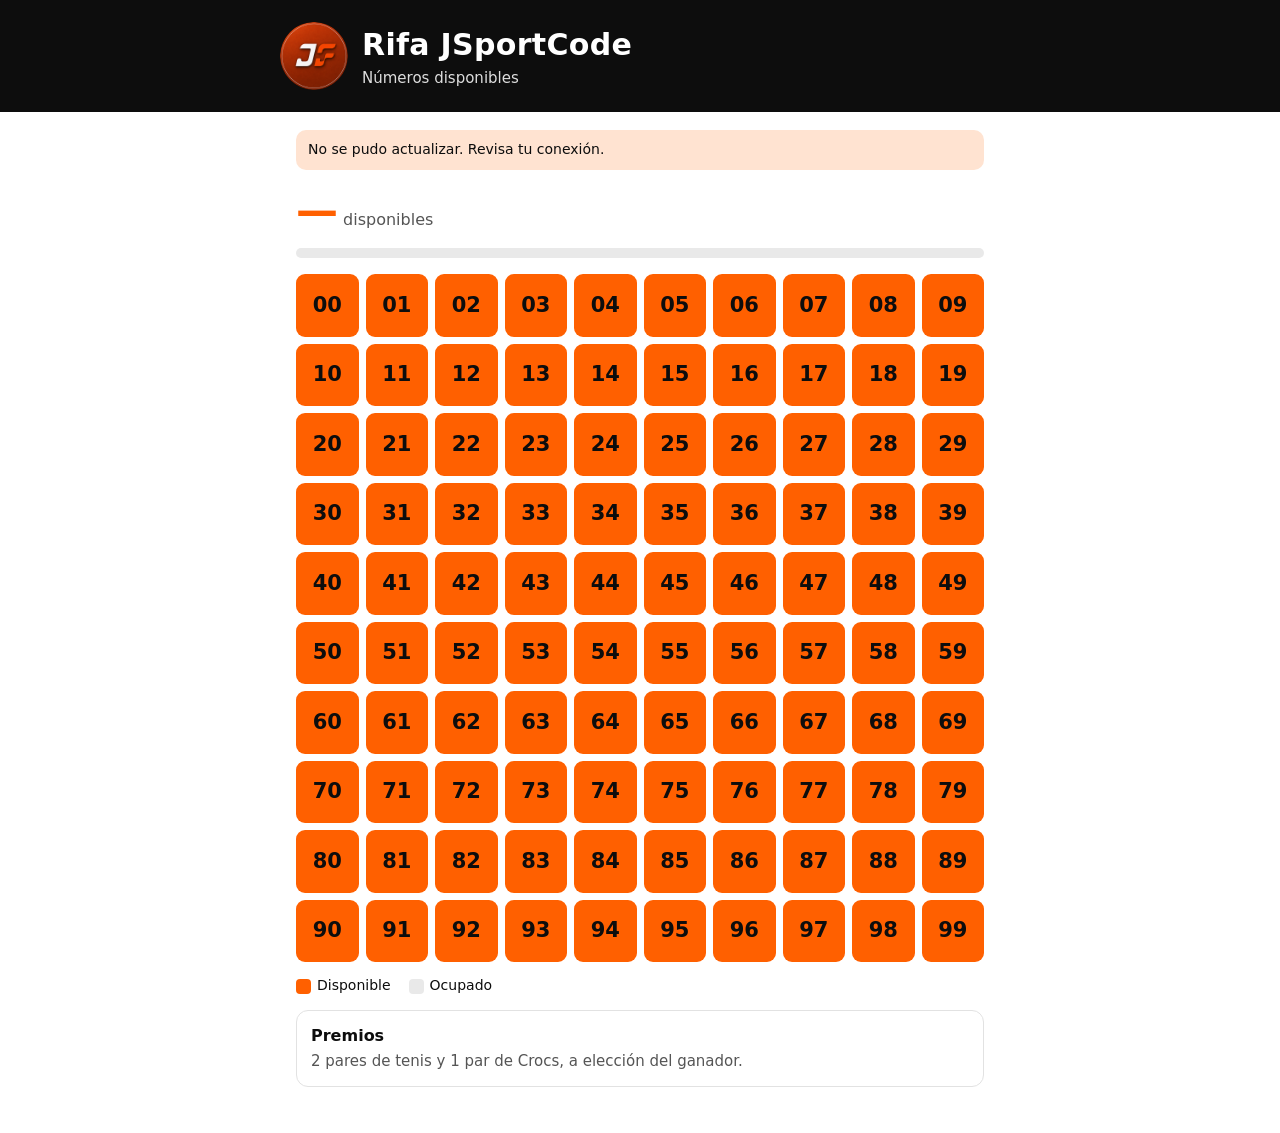
<file: index.html>
<!doctype html>
<html lang="es-CR">
<head>
<meta charset="utf-8">
<meta name="viewport" content="width=device-width, initial-scale=1">
<meta name="robots" content="noindex">
<meta name="theme-color" content="#0D0D0D">
<meta http-equiv="Content-Security-Policy" content="default-src 'none'; script-src 'unsafe-inline'; style-src 'unsafe-inline'; img-src 'self'; connect-src https://nunweaelgpwkzxpsquef.supabase.co; base-uri 'none'; form-action 'none'">
<title>Rifa JSportCode</title>
<meta name="description" content="Números disponibles de la Gran Rifa JSportCode 2026.">
<link rel="icon" href="logo.png">
<style>
  :root { --orange:#FF6000; --black:#0D0D0D; --ink:#555; --line:#E2E2E2; --taken:#E9E9E9; --taken-ink:#8A8A8A; }
  * { box-sizing:border-box; }
  body { margin:0; background:#fff; color:var(--black); font-family:system-ui,-apple-system,"Segoe UI",Roboto,Arial,sans-serif; line-height:1.4; }
  header { background:var(--black); color:#fff; padding:22px 16px; }
  .wrap { max-width:720px; margin:0 auto; }
  .brand { display:flex; align-items:center; gap:14px; }
  .brand img { width:68px; height:68px; border-radius:50%; flex:none; }
  h1 { margin:0; font-size:clamp(21px,5.5vw,30px); font-weight:900; letter-spacing:.01em; }
  header p { margin:2px 0 0; color:#ddd; font-size:15px; }
  main { padding:18px 16px 32px; }
  .count { display:flex; justify-content:space-between; align-items:baseline; gap:12px; flex-wrap:wrap; }
  .count b { font-size:clamp(30px,9vw,42px); font-weight:900; color:var(--orange); font-variant-numeric:tabular-nums; }
  .count span { color:var(--ink); }
  .bar { height:10px; background:var(--taken); border-radius:5px; overflow:hidden; margin:8px 0 16px; }
  .bar i { display:block; height:100%; background:var(--orange); transition:width .3s; }
  .grid { display:grid; grid-template-columns:repeat(10,1fr); gap:clamp(3px,1vw,7px); }
  .n { aspect-ratio:1; display:grid; place-items:center; border-radius:clamp(4px,1vw,9px); font-weight:800; font-size:clamp(12px,3.6vw,21px); font-variant-numeric:tabular-nums; background:var(--orange); color:var(--black); }
  .n.off { background:var(--taken); color:var(--taken-ink); text-decoration:line-through; }
  .legend { display:flex; gap:18px; margin:14px 0; font-size:14px; flex-wrap:wrap; }
  .legend span { display:inline-flex; align-items:center; gap:6px; }
  .legend i { width:15px; height:15px; border-radius:4px; background:var(--orange); }
  .legend i.off { background:var(--taken); }
  .card { border:1px solid var(--line); border-radius:12px; padding:14px; margin-top:6px; }
  .card h2 { margin:0 0 4px; font-size:16px; }
  .card p { margin:0; color:var(--ink); font-size:15px; }
  .updated { color:var(--ink); font-size:13px; margin-top:14px; text-align:center; }
  .error { background:#FFE3D1; border-radius:10px; padding:10px 12px; margin-bottom:12px; font-size:14px; }
  [hidden] { display:none !important; }
</style>
</head>
<body>
<header>
  <div class="wrap brand">
    <img src="logo.png" alt="JSportCode" width="68" height="68">
    <div>
      <h1 id="title">Rifa JSportCode</h1>
      <p id="sub">Números disponibles</p>
    </div>
  </div>
</header>
<main class="wrap">
  <div class="error" id="error" role="status" hidden>No se pudo actualizar. Revisa tu conexión.</div>
  <div class="count"><div><b id="left">—</b> <span id="leftLabel">disponibles</span></div><span id="price"></span></div>
  <div class="bar" aria-hidden="true"><i id="bar" style="width:0"></i></div>
  <div class="grid" id="grid" role="list" aria-label="Números de la rifa"></div>
  <div class="legend"><span><i></i>Disponible</span><span><i class="off"></i>Ocupado</span></div>
  <div class="card">
    <h2>Premios</h2>
    <p>2 pares de tenis y 1 par de Crocs, a elección del ganador.</p>
  </div>
  <p class="updated" id="updated"></p>
</main>
<script>
  const $ = (id) => document.getElementById(id);
  const pad = (n) => String(n).padStart(2, "0");
  const money = (v) => "₡" + String(v).replace(/\B(?=(\d{3})+(?!\d))/g, ".");
  const cells = [];
  for (let n = 0; n < 100; n++) {
    const c = document.createElement("div");
    c.className = "n";
    c.textContent = pad(n);
    c.setAttribute("role", "listitem");
    $("grid").appendChild(c);
    cells.push(c);
  }
  function render(d) {
    const free = new Set(d.available);
    cells.forEach((c, n) => {
      const on = free.has(n);
      c.classList.toggle("off", !on);
      c.setAttribute("aria-label", `Número ${pad(n)}, ${on ? "disponible" : "ocupado"}`);
    });
    $("title").textContent = d.name;
    const date = new Date(d.drawDate + "T12:00:00Z").toLocaleDateString("es-CR", { timeZone: "UTC", weekday: "long", day: "numeric", month: "long" });
    $("sub").textContent = "Sorteo: " + date;
    $("left").textContent = free.size;
    $("leftLabel").textContent = (free.size === 1 ? "disponible" : "disponibles") + " de " + d.total;
    $("price").textContent = money(d.price) + " por número";
    $("bar").style.width = (free.size / d.total) * 100 + "%";
    $("updated").textContent = "Actualizado: " + new Date(d.updatedAt).toLocaleString("es-CR", { timeZone: "America/Costa_Rica", dateStyle: "medium", timeStyle: "short" });
  }
  async function load() {
    try {
      const r = await fetch("https://nunweaelgpwkzxpsquef.supabase.co/functions/v1/rifa-api/public", { cache: "no-store" });
      if (!r.ok) throw new Error();
      render(await r.json());
      $("error").hidden = true;
    } catch { $("error").hidden = false; }
  }
  load();
  setInterval(load, 15000);
  document.addEventListener("visibilitychange", () => { if (!document.hidden) load(); });
</script>
</body>
</html>
</file>
